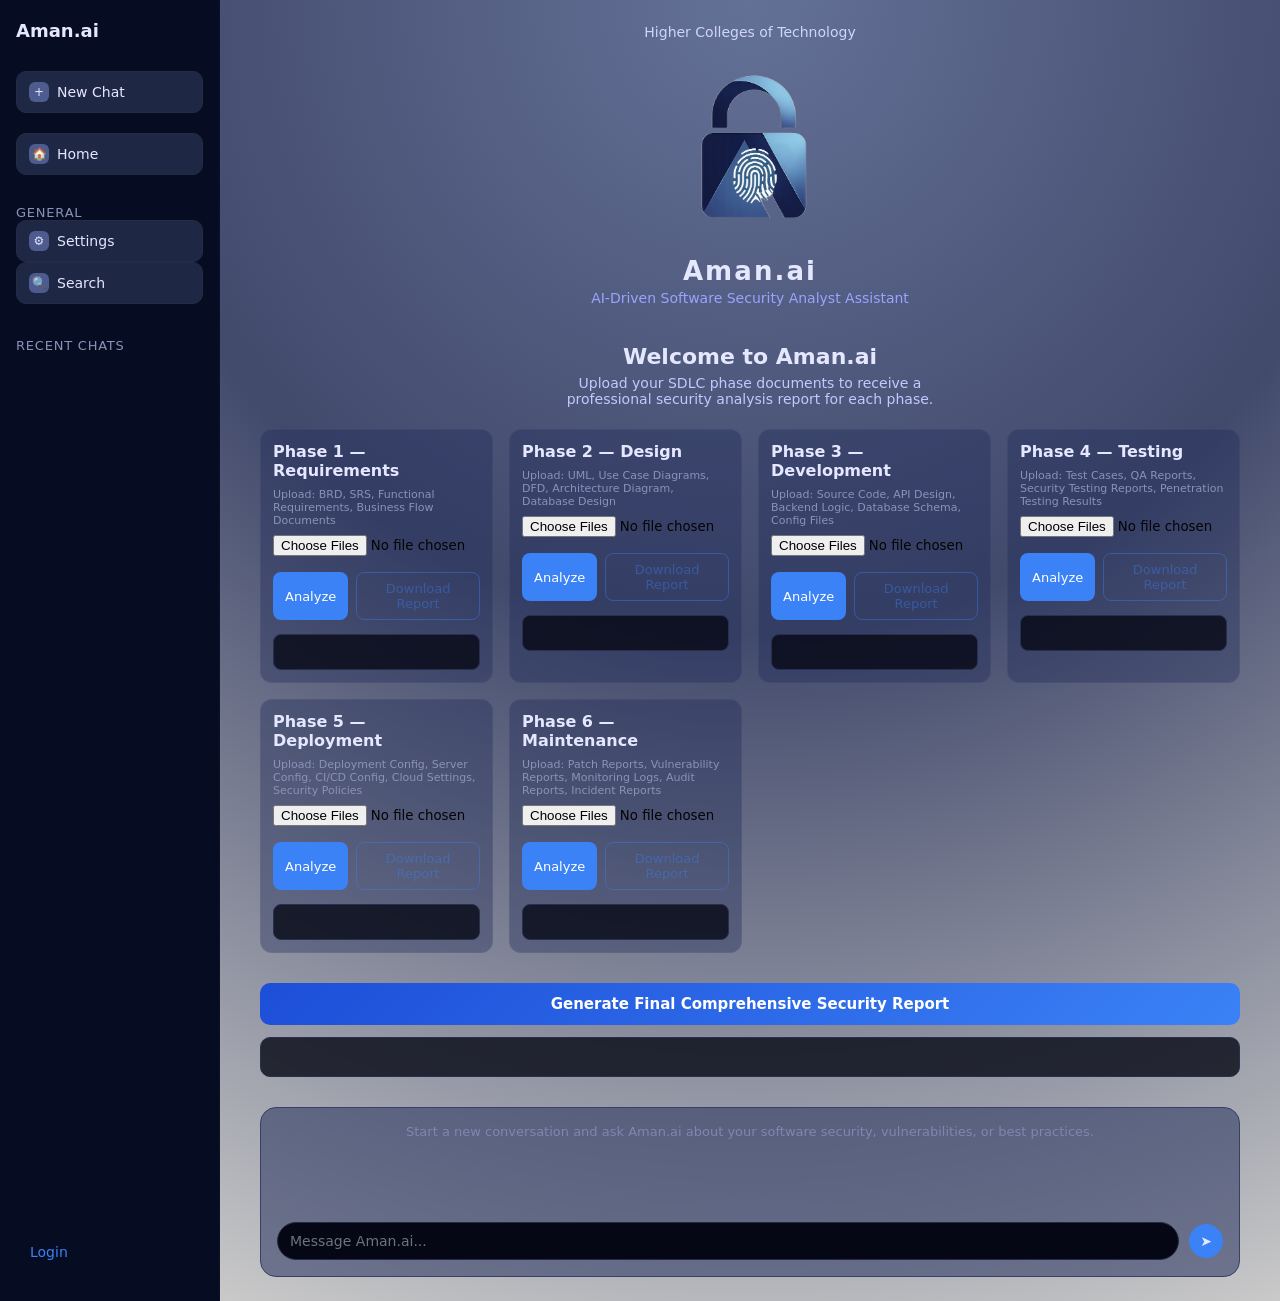
<file: index.html>
<!DOCTYPE html>
<html lang="en">
<head>
  <meta charset="UTF-8" />
  <title>Aman.ai</title>
  <link rel="stylesheet" href="style.css">
</head>
<body>
  <div class="app-wrapper">

    <div class="sidebar">
      <div class="sidebar-title">Aman.ai</div>

      <button class="sidebar-btn" onclick="window.location.href='newchat.html'">
        <span class="icon">+</span> <span data-tkey="newChat">New Chat</span>
      </button>

      <button class="sidebar-btn" onclick="window.location.href='index.html'">
        <span class="icon">🏠</span> <span data-tkey="home">Home</span>
      </button>

      <div>
        <div class="sidebar-section-title" data-tkey="general">General</div>
        <button class="sidebar-btn" onclick="window.location.href='settings.html'">
          <span class="icon">⚙</span> <span data-tkey="settings">Settings</span>
        </button>
        <button class="sidebar-btn" onclick="window.location.href='search.html'">
          <span class="icon">🔍</span> <span data-tkey="search">Search</span>
        </button>
      </div>

      <div id="sessionsList" style="display:flex;flex-direction:column;gap:4px;overflow-y:auto;flex:1;margin-top:4px;">
        <div class="sidebar-section-title" data-tkey="recentChats">Recent Chats</div>
      </div>

      <div id="sidebarAuth" style="margin-bottom:20px;padding:0 4px;"></div>
    </div>

    <div class="main">
      <div class="top-text" id="hct">Higher Colleges of Technology</div>

      <div class="logo-wrapper">
        <img src="logo.png" class="logo-img" alt="Aman.ai logo">
        <div class="logo-text-main">Aman.ai</div>
        <div class="logo-text-sub" id="tagline">AI-Driven Software Security Analyst Assistant</div>
      </div>

      <div class="welcome-text">
        <h1 id="welcomeTitle">Welcome to Aman.ai</h1>
        <p id="welcomeDesc">Upload your SDLC phase documents to receive a professional security analysis report for each phase.</p>
      </div>

      <section class="sdlc-container" aria-label="SDLC phases">

        <div class="sdlc-card" data-phase="Requirements">
          <h3 class="sdlc-title">Phase 1 — Requirements</h3>
          <p class="sdlc-hint">Upload: BRD, SRS, Functional Requirements, Business Flow Documents</p>
          <input type="file" class="upload-input" multiple>
          <div class="file-list"></div>
          <div class="card-actions">
            <button class="analyze-btn" onclick="analyzeFile(this)" data-tkey="analyze">Analyze</button>
            <button class="download-btn" onclick="downloadReport(this)" disabled data-tkey="downloadReport">Download Report</button>
          </div>
          <div class="sdlc-result" aria-live="polite"></div>
        </div>

        <div class="sdlc-card" data-phase="Design">
          <h3 class="sdlc-title">Phase 2 — Design</h3>
          <p class="sdlc-hint">Upload: UML, Use Case Diagrams, DFD, Architecture Diagram, Database Design</p>
          <input type="file" class="upload-input" multiple>
          <div class="file-list"></div>
          <div class="card-actions">
            <button class="analyze-btn" onclick="analyzeFile(this)" data-tkey="analyze">Analyze</button>
            <button class="download-btn" onclick="downloadReport(this)" disabled data-tkey="downloadReport">Download Report</button>
          </div>
          <div class="sdlc-result" aria-live="polite"></div>
        </div>

        <div class="sdlc-card" data-phase="Development">
          <h3 class="sdlc-title">Phase 3 — Development</h3>
          <p class="sdlc-hint">Upload: Source Code, API Design, Backend Logic, Database Schema, Config Files</p>
          <input type="file" class="upload-input" multiple>
          <div class="file-list"></div>
          <div class="card-actions">
            <button class="analyze-btn" onclick="analyzeFile(this)" data-tkey="analyze">Analyze</button>
            <button class="download-btn" onclick="downloadReport(this)" disabled data-tkey="downloadReport">Download Report</button>
          </div>
          <div class="sdlc-result" aria-live="polite"></div>
        </div>

        <div class="sdlc-card" data-phase="Testing">
          <h3 class="sdlc-title">Phase 4 — Testing</h3>
          <p class="sdlc-hint">Upload: Test Cases, QA Reports, Security Testing Reports, Penetration Testing Results</p>
          <input type="file" class="upload-input" multiple>
          <div class="file-list"></div>
          <div class="card-actions">
            <button class="analyze-btn" onclick="analyzeFile(this)" data-tkey="analyze">Analyze</button>
            <button class="download-btn" onclick="downloadReport(this)" disabled data-tkey="downloadReport">Download Report</button>
          </div>
          <div class="sdlc-result" aria-live="polite"></div>
        </div>

        <div class="sdlc-card" data-phase="Deployment">
          <h3 class="sdlc-title">Phase 5 — Deployment</h3>
          <p class="sdlc-hint">Upload: Deployment Config, Server Config, CI/CD Config, Cloud Settings, Security Policies</p>
          <input type="file" class="upload-input" multiple>
          <div class="file-list"></div>
          <div class="card-actions">
            <button class="analyze-btn" onclick="analyzeFile(this)" data-tkey="analyze">Analyze</button>
            <button class="download-btn" onclick="downloadReport(this)" disabled data-tkey="downloadReport">Download Report</button>
          </div>
          <div class="sdlc-result" aria-live="polite"></div>
        </div>

        <div class="sdlc-card" data-phase="Maintenance">
          <h3 class="sdlc-title">Phase 6 — Maintenance</h3>
          <p class="sdlc-hint">Upload: Patch Reports, Vulnerability Reports, Monitoring Logs, Audit Reports, Incident Reports</p>
          <input type="file" class="upload-input" multiple>
          <div class="file-list"></div>
          <div class="card-actions">
            <button class="analyze-btn" onclick="analyzeFile(this)" data-tkey="analyze">Analyze</button>
            <button class="download-btn" onclick="downloadReport(this)" disabled data-tkey="downloadReport">Download Report</button>
          </div>
          <div class="sdlc-result" aria-live="polite"></div>
        </div>

      </section>

      <div class="final-report-section">
        <button class="final-report-btn" id="finalReportBtn" onclick="generateFinalReport()" data-tkey="generateFinal">
          Generate Final Comprehensive Security Report
        </button>
        <div class="final-report-result" id="finalReportResult" aria-live="polite"></div>
        <button class="download-btn final-download-btn" id="finalDownloadBtn" onclick="downloadFinalReport()" style="display:none;" data-tkey="downloadFinal">
          Download Final Report
        </button>
      </div>

      <div class="chat-box">
        <div class="chat-placeholder" id="chatPlaceholder" data-tkey="startChat">
          Start a new conversation and ask Aman.ai about your software security, vulnerabilities, or best practices.
        </div>
        <div class="chat-messages" id="chatMessages"></div>
        <div class="chat-input-wrapper">
          <input class="chat-input" id="chatInput" type="text" placeholder="Message Aman.ai..." />
          <button class="chat-icon-btn send" id="chatSendBtn">➤</button>
        </div>
      </div>
    </div>
  </div>

  <script src="sidebar.js"></script>
  <script>

    applyTheme();
    applyLang();
    buildSidebar({ activePage: "home" });

    document.getElementById("hct").textContent = t("hct");
    document.getElementById("tagline").textContent = t("tagline");
    document.getElementById("welcomeTitle").textContent = t("welcomeTitle");
    document.getElementById("welcomeDesc").textContent = t("welcomeDesc");
    document.getElementById("chatPlaceholder").textContent = t("startChat");
    document.getElementById("chatInput").placeholder = t("msgPlaceholder");

    const phaseResults = {};

    document.querySelectorAll(".upload-input").forEach(input => {
      input.addEventListener("change", () => {
        const fileList = input.nextElementSibling;
        fileList.innerHTML = "";
        Array.from(input.files).forEach(f => {
          const tag = document.createElement("span");
          tag.className = "file-tag";
          tag.textContent = f.name;
          fileList.appendChild(tag);
        });
      });
    });

    async function analyzeFile(button) {
      const card = button.closest(".sdlc-card");
      const phase = card.getAttribute("data-phase");
      const fileInput = card.querySelector(".upload-input");
      const resultBox = card.querySelector(".sdlc-result");
      const downloadBtn = card.querySelector(".download-btn");
      const files = Array.from(fileInput.files);

      if (files.length === 0) {
        alert("Please choose at least one file for the " + phase + " phase.");
        return;
      }

      const formData = new FormData();
      formData.append("phase", phase);
      files.forEach(f => formData.append("files", f));

      button.disabled = true;
      downloadBtn.disabled = true;
      resultBox.textContent = t("analyzing") + " " + files.length + " file(s)...";
      card.classList.remove("expanded");

      try {
        const response = await fetch(`${API_BASE}/api/analyze`, {
          method: "POST",
          body: formData
        });

        if (!response.ok) {
          const e = await response.json();
          throw new Error(e.detail || "Analysis failed.");
        }

        const data = await response.json();
        resultBox.textContent = data.analysis || "No response received.";
        phaseResults[phase] = data.analysis;
        card.classList.add("expanded");
        downloadBtn.disabled = false;
      } catch (error) {
        resultBox.textContent = "Error: " + error.message;
        card.classList.add("expanded");
      } finally {
        button.disabled = false;
      }
    }

    async function downloadReport(button) {
      const card = button.closest(".sdlc-card");
      const phase = card.getAttribute("data-phase");
      const content = phaseResults[phase];

      if (!content) return;

      const formData = new FormData();
      formData.append("phase", phase);
      formData.append("content", content);

      button.disabled = true;
      button.textContent = t("downloading");

      try {
        const response = await fetch(`${API_BASE}/api/download-report`, {
          method: "POST",
          body: formData
        });

        if (!response.ok) throw new Error("Download failed.");

        const blob = await response.blob();
        const url = URL.createObjectURL(blob);
        const a = document.createElement("a");
        a.href = url;
        a.download = `Aman_ai_${phase}_Report.docx`;
        a.click();
        URL.revokeObjectURL(url);
      } catch (error) {
        alert("Download error: " + error.message);
      } finally {
        button.disabled = false;
        button.textContent = t("downloadReport");
      }
    }

    async function generateFinalReport() {
      const btn = document.getElementById("finalReportBtn");
      const resultBox = document.getElementById("finalReportResult");
      const downloadBtn = document.getElementById("finalDownloadBtn");
      const phases = Object.entries(phaseResults).map(([phase, analysis]) => ({ phase, analysis }));

      if (phases.length === 0) {
        alert("Please analyze at least one SDLC phase first.");
        return;
      }

      btn.disabled = true;
      btn.textContent = t("generating");
      resultBox.textContent = t("generating");
      downloadBtn.style.display = "none";

      try {
        const response = await fetch(`${API_BASE}/api/final-report`, {
          method: "POST",
          headers: { "Content-Type": "application/json" },
          body: JSON.stringify(phases)
        });

        if (!response.ok) {
          const e = await response.json();
          throw new Error(e.detail || "Failed.");
        }

        const data = await response.json();
        resultBox.textContent = data.analysis || "No response received.";
        phaseResults["Final"] = data.analysis;
        downloadBtn.style.display = "inline-block";
      } catch (error) {
        resultBox.textContent = "Error: " + error.message;
      } finally {
        btn.disabled = false;
        btn.textContent = t("generateFinal");
      }
    }

    async function downloadFinalReport() {
      const content = phaseResults["Final"];
      if (!content) return;

      const btn = document.getElementById("finalDownloadBtn");
      btn.disabled = true;
      btn.textContent = t("downloading");

      const formData = new FormData();
      formData.append("phase", "Final");
      formData.append("content", content);

      try {
        const response = await fetch(`${API_BASE}/api/download-report`, {
          method: "POST",
          body: formData
        });

        if (!response.ok) throw new Error("Download failed.");

        const blob = await response.blob();
        const url = URL.createObjectURL(blob);
        const a = document.createElement("a");
        a.href = url;
        a.download = "Aman_ai_Final_Comprehensive_Security_Report.docx";
        a.click();
        URL.revokeObjectURL(url);
      } catch (error) {
        alert("Download error: " + error.message);
      } finally {
        btn.disabled = false;
        btn.textContent = t("downloadFinal");
      }
    }

    function appendChatMessage(text, type) {
      const container = document.getElementById("chatMessages");
      const placeholder = document.getElementById("chatPlaceholder");
      const chatBox = document.querySelector(".chat-box");

      const message = document.createElement("div");
      message.className = "chat-message " + type;
      message.textContent = text;

      container.appendChild(message);
      placeholder.style.display = "none";

      if (type === "assistant") chatBox.classList.add("has-response");
      container.scrollTop = container.scrollHeight;
    }

    async function sendChat() {
      const input = document.getElementById("chatInput");
      const sendBtn = document.getElementById("chatSendBtn");
      const question = input.value.trim();

      if (!question) return;

      const phaseContext = Object.entries(phaseResults)
        .filter(([p]) => p !== "Final")
        .map(([phase, response]) => `${phase} Phase Result:\n${response}`)
        .join("\n\n");

      const fullQuestion = phaseContext
        ? `${question}\n\nUse this SDLC analysis context:\n${phaseContext}`
        : question;

      appendChatMessage(question, "user");
      input.value = "";
      sendBtn.disabled = true;

      try {
        const response = await fetch(`${API_BASE}/api/newchat`, {
          method: "POST",
          headers: { "Content-Type": "application/json" },
          body: JSON.stringify({
            question: fullQuestion,
            history: []
          })
        });

        if (!response.ok) {
          const e = await response.json();
          throw new Error(e.detail || "Chat failed.");
        }

        const data = await response.json();
        appendChatMessage(data.answer || "No response received.", "assistant");
      } catch (error) {
        appendChatMessage("Error: " + error.message, "assistant");
      } finally {
        sendBtn.disabled = false;
      }
    }

    document.getElementById("chatSendBtn").addEventListener("click", sendChat);
    document.getElementById("chatInput").addEventListener("keydown", (e) => {
      if (e.key === "Enter") {
        e.preventDefault();
        sendChat();
      }
    });
  </script>
</body>
</html>
</file>
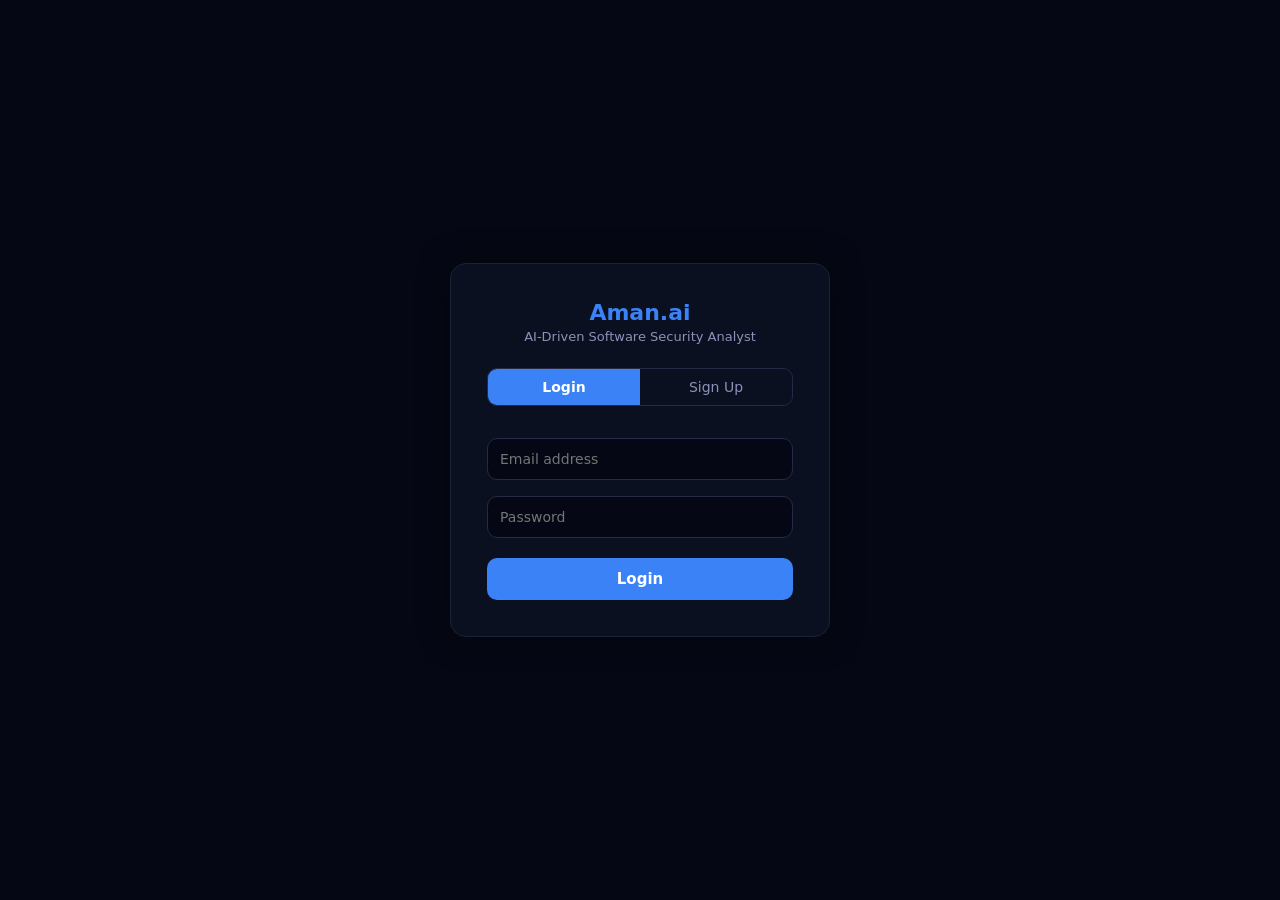
<file: login.html>
<!DOCTYPE html>
<html lang="en">
<head>
  <meta charset="UTF-8">
  <title>Aman.ai – Login</title>
  <link rel="stylesheet" href="style.css">

  <style>
    body {
      background:#050814;
      display:flex;
      justify-content:center;
      align-items:center;
      height:100vh;
    }

    .login-box {
      width:380px;
      padding:36px;
      background:#0b1020;
      border-radius:16px;
      border:1px solid #1b2238;
      box-shadow:0 0 30px rgba(0,0,0,0.5);
    }

    .login-box h2 {
      text-align:center;
      margin-bottom:4px;
      color:#3b82f6;
      font-size:22px;
    }

    .login-box .sub {
      text-align:center;
      font-size:13px;
      color:#8b92b8;
      margin-bottom:24px;
    }

    .tabs {
      display:flex;
      gap:0;
      margin-bottom:24px;
      border-radius:10px;
      overflow:hidden;
      border:1px solid #252b45;
    }

    .tab-btn {
      flex:1;
      padding:10px;
      background:#0b1020;
      color:#8b92b8;
      border:none;
      cursor:pointer;
      font-size:14px;
      transition:0.2s;
    }

    .tab-btn.active {
      background:#3b82f6;
      color:#fff;
      font-weight:600;
    }

    .form-section {
      display:none;
    }

    .form-section.active {
      display:block;
    }

    input {
      width:100%;
      padding:12px;
      margin:8px 0;
      border-radius:10px;
      border:1px solid #252b45;
      background:#050814;
      color:white;
      font-size:14px;
      outline:none;
      box-sizing:border-box;
    }

    input:focus {
      border-color:#3b82f6;
    }

    .btn-primary {
      width:100%;
      padding:12px;
      margin-top:12px;
      border-radius:10px;
      border:none;
      background:#3b82f6;
      color:white;
      font-size:15px;
      cursor:pointer;
      font-weight:600;
    }

    .btn-primary:hover {
      background:#2563eb;
    }

    .msg {
      font-size:13px;
      margin-top:10px;
      text-align:center;
      display:none;
    }

    .msg.error {
      color:#f87171;
    }

    .msg.success {
      color:#4ade80;
    }
  </style>
</head>

<body>

  <div class="login-box">
    <h2>Aman.ai</h2>
    <p class="sub">AI-Driven Software Security Analyst</p>

    <div class="tabs">
      <button class="tab-btn active" onclick="switchTab('login')">Login</button>
      <button class="tab-btn" onclick="switchTab('signup')">Sign Up</button>
    </div>

    <!-- Login -->
    <div class="form-section active" id="loginSection">
      <input type="email" id="loginEmail" placeholder="Email address" onkeydown="if(event.key==='Enter') doLogin()">

      <input type="password" id="loginPassword" placeholder="Password" onkeydown="if(event.key==='Enter') doLogin()">

      <button class="btn-primary" onclick="doLogin()">Login</button>

      <div class="msg error" id="loginError"></div>
    </div>

    <!-- Signup -->
    <div class="form-section" id="signupSection">

      <input type="text" id="signupName" placeholder="Full name" onkeydown="if(event.key==='Enter') doSignup()">

      <input type="email" id="signupEmail" placeholder="Email address" onkeydown="if(event.key==='Enter') doSignup()">

      <input type="password" id="signupPassword" placeholder="Password" onkeydown="if(event.key==='Enter') doSignup()">

      <button class="btn-primary" onclick="doSignup()">Create Account</button>

      <div class="msg error" id="signupError"></div>
      <div class="msg success" id="signupSuccess"></div>
    </div>
  </div>

  <script>

    if (localStorage.getItem("amanToken")) {
      window.location.href = "index.html";
    }

    function switchTab(tab) {
      document.getElementById("loginSection").classList.toggle("active", tab === "login");

      document.getElementById("signupSection").classList.toggle("active", tab === "signup");

      document.querySelectorAll(".tab-btn").forEach((b, i) =>
        b.classList.toggle("active", (i === 0) === (tab === "login"))
      );
    }

    function showMsg(id, text) {
      const el = document.getElementById(id);

      el.textContent = text;
      el.style.display = "block";

      setTimeout(() => {
        el.style.display = "none";
      }, 4000);
    }

    async function doLogin() {
      const email = document.getElementById("loginEmail").value.trim();
      const password = document.getElementById("loginPassword").value;

      if (!email || !password) {
        showMsg("loginError", "Please fill in all fields.");
        return;
      }

      const fd = new FormData();
      fd.append("email", email);
      fd.append("password", password);

      try {
        const res = await fetch(`${API_BASE}/api/login`, {
          method: "POST",
          body: fd
        });

        const data = await res.json();

        if (!res.ok) {
          showMsg("loginError", data.detail || "Login failed.");
          return;
        }

        localStorage.setItem("amanToken", data.token);

        localStorage.setItem("amanUser", JSON.stringify({
          name: data.name,
          email: data.email
        }));

        window.location.href = "index.html";

      } catch (err) {
        showMsg("loginError", "Server error: " + err.message);
      }
    }

    async function doSignup() {
      const name = document.getElementById("signupName").value.trim();
      const email = document.getElementById("signupEmail").value.trim();
      const password = document.getElementById("signupPassword").value;

      if (!name || !email || !password) {
        showMsg("signupError", "Please fill in all fields.");
        return;
      }

      const fd = new FormData();
      fd.append("name", name);
      fd.append("email", email);
      fd.append("password", password);

      try {
        const res = await fetch(`${API_BASE}/api/signup`, {
          method: "POST",
          body: fd
        });

        const data = await res.json();

        if (!res.ok) {
          showMsg("signupError", data.detail || "Signup failed.");
          return;
        }

        showMsg("signupSuccess", "Account created successfully!");

        setTimeout(() => {
          switchTab("login");
        }, 1200);

      } catch (err) {
        showMsg("signupError", "Server error: " + err.message);
      }
    }
  </script>

</body>
</html>
</file>
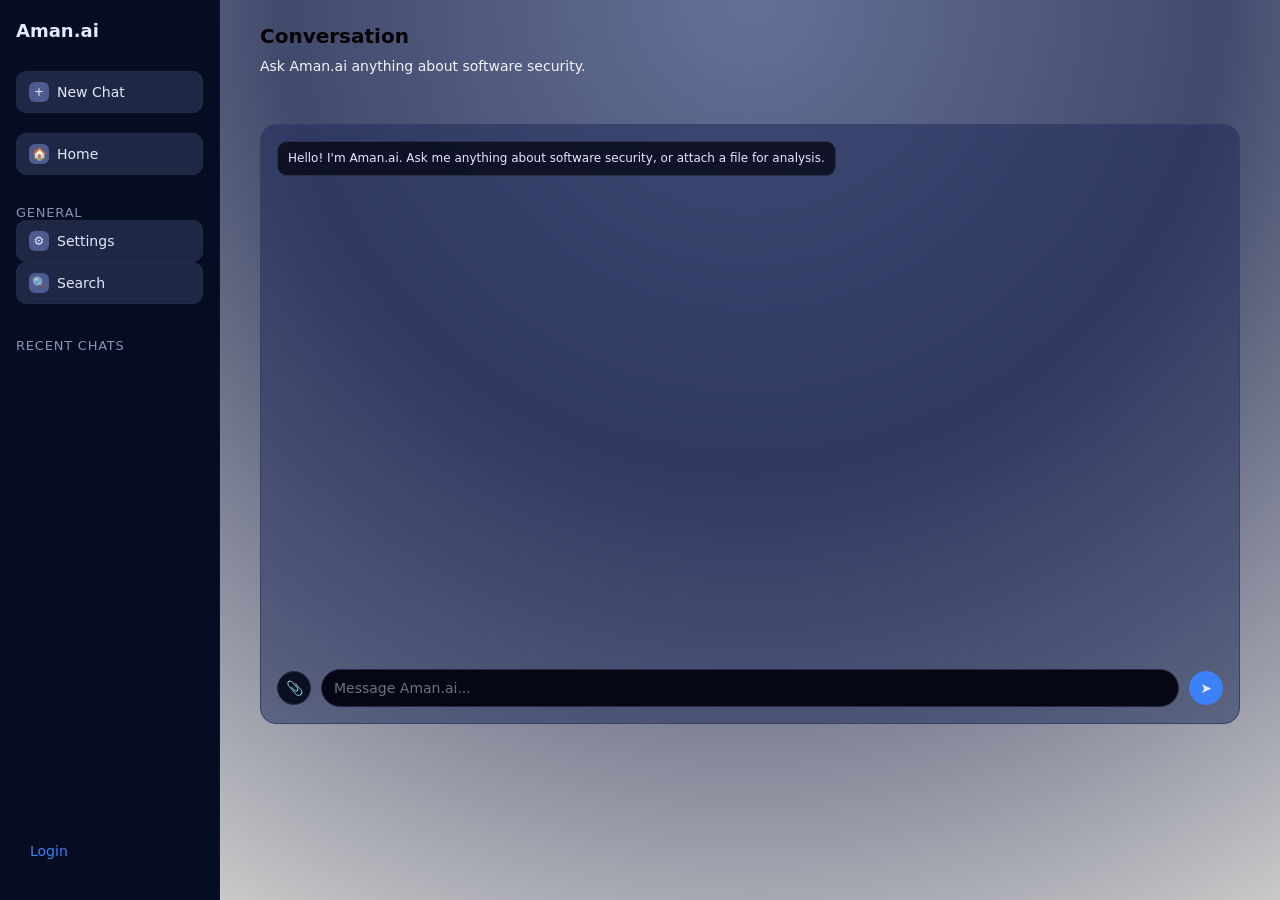
<file: newchat.html>
<!DOCTYPE html>
<html lang="en">
<head>
  <meta charset="UTF-8">
  <title>Aman.ai – Chat</title>
  <link rel="stylesheet" href="style.css">
</head>
<body>
  <div class="app-wrapper">
    <div class="sidebar">
      <div class="sidebar-title">Aman.ai</div>

      <button class="sidebar-btn" onclick="startNewChat()">
        <span class="icon">+</span> <span data-tkey="newChat">New Chat</span>
      </button>

      <button class="sidebar-btn" onclick="window.location.href='index.html'">
        <span class="icon">🏠</span> <span data-tkey="home">Home</span>
      </button>

      <div>
        <div class="sidebar-section-title" data-tkey="general">General</div>

        <button class="sidebar-btn" onclick="window.location.href='settings.html'">
          <span class="icon">⚙</span> <span data-tkey="settings">Settings</span>
        </button>

        <button class="sidebar-btn" onclick="window.location.href='search.html'">
          <span class="icon">🔍</span> <span data-tkey="search">Search</span>
        </button>
      </div>

      <div id="sessionsList" style="display:flex;flex-direction:column;gap:4px;overflow-y:auto;flex:1;margin-top:4px;">
        <div class="sidebar-section-title" data-tkey="recentChats">Recent Chats</div>
      </div>

      <div id="sidebarAuth" style="margin-bottom:20px;padding:0 4px;"></div>
    </div>

    <div class="main">
      <div class="page-title" id="convTitle">Conversation</div>
      <div class="page-desc" id="convDesc">Ask Aman.ai anything about software security.</div>

      <div class="chat-box has-response">
        <div class="chat-messages" id="chatMessages"></div>

        <div id="attachedFileBar" style="display:none;padding:4px 8px;font-size:11px;color:#93c5fd;background:rgba(59,130,246,0.1);border-radius:6px;margin-top:4px;cursor:pointer;"></div>

        <div class="chat-input-wrapper">
          <input type="file" id="fileAttachment" style="display:none" onchange="handleFileAttach()">
          <button class="chat-icon-btn" onclick="document.getElementById('fileAttachment').click()" title="Attach file">📎</button>
          <input class="chat-input" id="chatInput" type="text" placeholder="Message Aman.ai..." />
          <button class="chat-icon-btn send" id="sendBtn">➤</button>
        </div>
      </div>
    </div>
  </div>

  <script src="sidebar.js"></script>

  <script>
    

    applyTheme();
    applyLang();

    const urlParams = new URLSearchParams(window.location.search);
    const urlSession = urlParams.get("session");

    buildSidebar({ activeSessionId: urlSession ? parseInt(urlSession) : null });

    document.getElementById("convTitle").textContent = t("conversation");
    document.getElementById("convDesc").textContent = t("convDesc");
    document.getElementById("chatInput").placeholder = t("msgPlaceholder");

    let currentSessionId = null;
    const chatHistory = [];
    let attachedFile = null;

    async function init() {
      if (urlSession) {
        await loadSession(parseInt(urlSession));
      } else if (TOKEN) {
        await startNewChat();
      } else {
        appendMessage(t("helloMsg"), "assistant");
      }
    }

    async function startNewChat() {
      if (!TOKEN) {
        document.getElementById("chatMessages").innerHTML = "";
        appendMessage(t("helloMsg"), "assistant");
        return;
      }

      try {
        const res = await fetch(`${API_BASE}/api/chat/session`, {
          method: "POST",
          headers: { Authorization: "Bearer " + TOKEN }
        });

        if (!res.ok) {
          const e = await res.json();
          throw new Error(e.detail || "Failed to create session.");
        }

        const data = await res.json();
        currentSessionId = data.session_id;

        chatHistory.length = 0;
        document.getElementById("chatMessages").innerHTML = "";
        appendMessage(t("helloMsg"), "assistant");

        window.history.replaceState({}, "", `newchat.html?session=${currentSessionId}`);
        loadSidebarSessions("sessionsList", currentSessionId);
      } catch (err) {
        appendMessage("Error creating session: " + err.message, "assistant");
      }
    }

    async function loadSession(sessionId) {
      currentSessionId = sessionId;
      chatHistory.length = 0;
      document.getElementById("chatMessages").innerHTML = "";
      window.history.replaceState({}, "", `newchat.html?session=${sessionId}`);

      try {
        const res = await fetch(`${API_BASE}/api/chat/history?session_id=${sessionId}`, {
          headers: { Authorization: "Bearer " + TOKEN }
        });

        if (!res.ok) {
          const e = await res.json();
          throw new Error(e.detail || "Failed to load session.");
        }

        const data = await res.json();
        const messages = data.messages || [];

        if (messages.length === 0) {
          appendMessage(t("helloMsg"), "assistant");
        } else {
          messages.forEach(m => {
            appendMessage(m.content, m.role);
            chatHistory.push(m);
          });
        }
      } catch (err) {
        appendMessage("Error loading session: " + err.message, "assistant");
      }

      loadSidebarSessions("sessionsList", currentSessionId);
    }

    function appendMessage(text, type) {
      const container = document.getElementById("chatMessages");
      const div = document.createElement("div");

      div.className = "chat-message " + type;
      div.textContent = text;

      container.appendChild(div);
      container.scrollTop = container.scrollHeight;
    }

    function handleFileAttach() {
      const file = document.getElementById("fileAttachment").files[0];
      if (!file) return;

      attachedFile = file;

      const bar = document.getElementById("attachedFileBar");
      bar.style.display = "block";
      bar.textContent = `📎 ${file.name} — click to remove`;

      bar.onclick = () => {
        attachedFile = null;
        bar.style.display = "none";
        document.getElementById("fileAttachment").value = "";
      };
    }

    async function sendMessage() {
      const input = document.getElementById("chatInput");
      const sendBtn = document.getElementById("sendBtn");
      const question = input.value.trim();

      if (!question && !attachedFile) return;

      const displayText = question || `[File: ${attachedFile.name}]`;
      appendMessage(displayText, "user");

      input.value = "";
      sendBtn.disabled = true;

      const authHeaders = TOKEN ? { Authorization: "Bearer " + TOKEN } : {};

      try {
        let answer;

        if (attachedFile) {
          const fd = new FormData();
          fd.append("files", attachedFile);

          if (question) fd.append("question", question);
          if (currentSessionId) fd.append("session_id", currentSessionId);

          const res = await fetch(`${API_BASE}/api/newchat`, {
            method: "POST",
            headers: authHeaders,
            body: fd
          });

          if (!res.ok) {
            const e = await res.json();
            throw new Error(e.detail || "Failed");
          }

          answer = (await res.json()).answer;

          attachedFile = null;
          document.getElementById("attachedFileBar").style.display = "none";
          document.getElementById("fileAttachment").value = "";

        } else {
          chatHistory.push({ role: "user", content: question });

          const res = await fetch(`${API_BASE}/api/newchat`, {
            method: "POST",
            headers: {
              "Content-Type": "application/json",
              ...authHeaders
            },
            body: JSON.stringify({
              question,
              history: chatHistory,
              session_id: currentSessionId
            })
          });

          if (!res.ok) {
            const e = await res.json();
            throw new Error(e.detail || "Failed");
          }

          answer = (await res.json()).answer;
          chatHistory.push({ role: "assistant", content: answer });
        }

        appendMessage(answer, "assistant");
        loadSidebarSessions("sessionsList", currentSessionId);

      } catch (err) {
        appendMessage("Error: " + err.message, "assistant");
      } finally {
        sendBtn.disabled = false;
      }
    }

    document.getElementById("sendBtn").addEventListener("click", sendMessage);

    document.getElementById("chatInput").addEventListener("keydown", e => {
      if (e.key === "Enter") {
        e.preventDefault();
        sendMessage();
      }
    });

    init();
  </script>
</body>
</html>
</file>
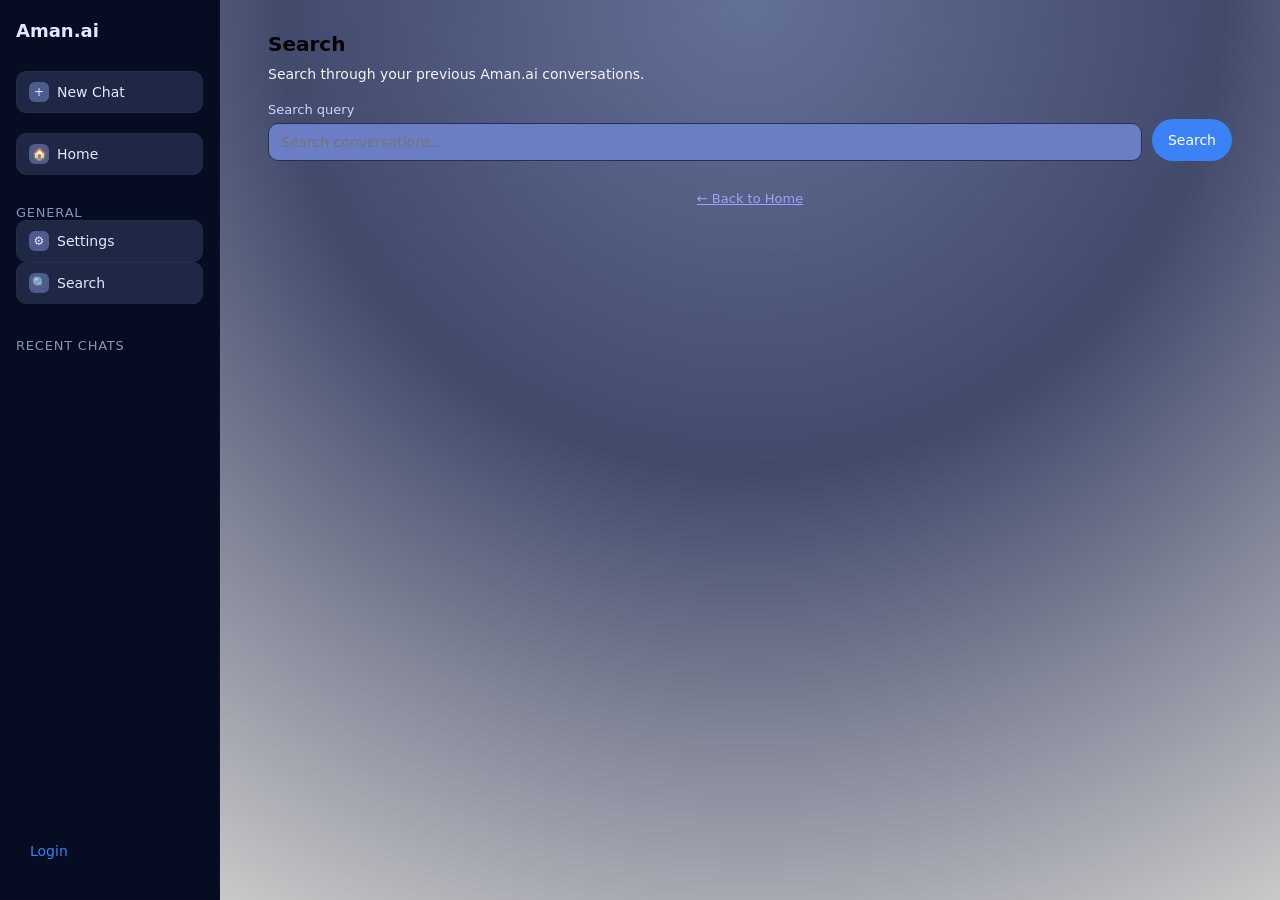
<file: search.html>
<!DOCTYPE html>
<html lang="en">
<head>
  <meta charset="UTF-8">
  <title>Aman.ai – Search</title>
  <link rel="stylesheet" href="style.css">
  <style>
    .result-card { background:rgba(30,41,88,0.4); border:1px solid #28304e; border-radius:10px; padding:12px 16px; margin-bottom:12px; }
    .result-card .result-q { font-size:13px; font-weight:600; color:#93c5fd; margin-bottom:6px; }
    .result-card .result-a { font-size:12px; color:#c3c8ff; white-space:pre-wrap; max-height:120px; overflow-y:auto; }
    .no-results { font-size:13px; color:#6b7280; margin-top:16px; }
    mark { background:rgba(59,130,246,0.35); color:#e5e7ff; border-radius:3px; padding:0 2px; }
  </style>
</head>
<body>
  <div class="app-wrapper">
    <div class="sidebar">
      <div class="sidebar-title">Aman.ai</div>

      <button class="sidebar-btn" onclick="window.location.href='newchat.html'">
        <span class="icon">+</span> <span data-tkey="newChat">New Chat</span>
      </button>

      <button class="sidebar-btn" onclick="window.location.href='index.html'">
        <span class="icon">🏠</span> <span data-tkey="home">Home</span>
      </button>

      <div>
        <div class="sidebar-section-title" data-tkey="general">General</div>

        <button class="sidebar-btn" onclick="window.location.href='settings.html'">
          <span class="icon">⚙</span> <span data-tkey="settings">Settings</span>
        </button>

        <button class="sidebar-btn" onclick="window.location.href='search.html'">
          <span class="icon">🔍</span> <span data-tkey="search">Search</span>
        </button>
      </div>

      <div id="sessionsList" style="display:flex;flex-direction:column;gap:4px;overflow-y:auto;flex:1;margin-top:4px;">
        <div class="sidebar-section-title" data-tkey="recentChats">Recent Chats</div>
      </div>

      <div id="sidebarAuth" style="margin-bottom:20px;padding:0 4px;"></div>
    </div>

    <div class="main" style="padding:32px 48px;">
      <div class="page-title" id="searchTitle">Search</div>
      <div class="page-desc" id="searchDesc">Search through your previous Aman.ai conversations.</div>

      <div class="form-group" style="display:flex;gap:10px;align-items:flex-end;">
        <div style="flex:1;">
          <label id="searchLabel">Search query</label>
          <input type="text" id="searchInput" placeholder="Search conversations..." onkeydown="if(event.key==='Enter') runSearch()">
        </div>

        <button class="primary-btn" id="searchBtn" style="margin-top:0;height:42px;" onclick="runSearch()">Search</button>
      </div>

      <div id="results"></div>

      <button class="link-btn" id="backBtn" onclick="window.location.href='index.html'" style="margin-top:16px;">
        ← Back to Home
      </button>
    </div>
  </div>

  <script src="sidebar.js"></script>

  <script>

    applyTheme();
    applyLang();
    buildSidebar({ activePage: "search" });

    document.getElementById("searchTitle").textContent = t("searchTitle");
    document.getElementById("searchDesc").textContent = t("searchDesc");
    document.getElementById("searchLabel").textContent = t("searchLabel");
    document.getElementById("searchInput").placeholder = t("searchPlaceholder");
    document.getElementById("searchBtn").textContent = t("searchBtn");
    document.getElementById("backBtn").textContent = t("backHome");

    function highlight(text, query) {
      if (!query) return text;

      const escaped = query.replace(/[.*+?^${}()|[\]\\]/g, "\\$&");
      return text.replace(new RegExp(`(${escaped})`, "gi"), "<mark>$1</mark>");
    }

    async function runSearch() {
      const q = document.getElementById("searchInput").value.trim().toLowerCase();
      const resultsEl = document.getElementById("results");
      const token = localStorage.getItem("amanToken");

      if (!q) {
        resultsEl.innerHTML = `<div class='no-results'>${LANG === "ar" ? "أدخل نص البحث." : "Please enter a search query."}</div>`;
        return;
      }

      if (!token) {
        resultsEl.innerHTML = `<div class='no-results'>${LANG === "ar" ? "يرجى تسجيل الدخول للبحث." : "Please log in to search your chat history."}</div>`;
        return;
      }

      try {
        const res = await fetch(`${API_BASE}/api/chat/history`, {
          headers: { Authorization: "Bearer " + token }
        });

        if (!res.ok) throw new Error("Failed to load history.");

        const data = await res.json();
        const messages = data.messages || [];

        if (messages.length === 0) {
          resultsEl.innerHTML = `<div class='no-results'>${LANG === "ar" ? "لا توجد محادثات." : "No chat history found."}</div>`;
          return;
        }

        const pairs = [];

        for (let i = 0; i < messages.length - 1; i++) {
          if (messages[i].role === "user" && messages[i + 1].role === "assistant") {
            pairs.push({
              q: messages[i].content,
              a: messages[i + 1].content
            });
            i++;
          }
        }

        const matches = pairs.filter(p =>
          p.q.toLowerCase().includes(q) ||
          p.a.toLowerCase().includes(q)
        );

        if (matches.length === 0) {
          resultsEl.innerHTML = `<div class='no-results'>${LANG === "ar" ? "لا نتائج لـ" : "No results for"} "<strong>${q}</strong>".</div>`;
          return;
        }

        resultsEl.innerHTML = matches.reverse().map(p => `
          <div class="result-card">
            <div class="result-q">Q: ${highlight(p.q, q)}</div>
            <div class="result-a">${highlight(p.a, q)}</div>
          </div>
        `).join("");

      } catch (err) {
        resultsEl.innerHTML = `<div class='no-results'>Error: ${err.message}</div>`;
      }
    }
  </script>
</body>
</html>
</file>
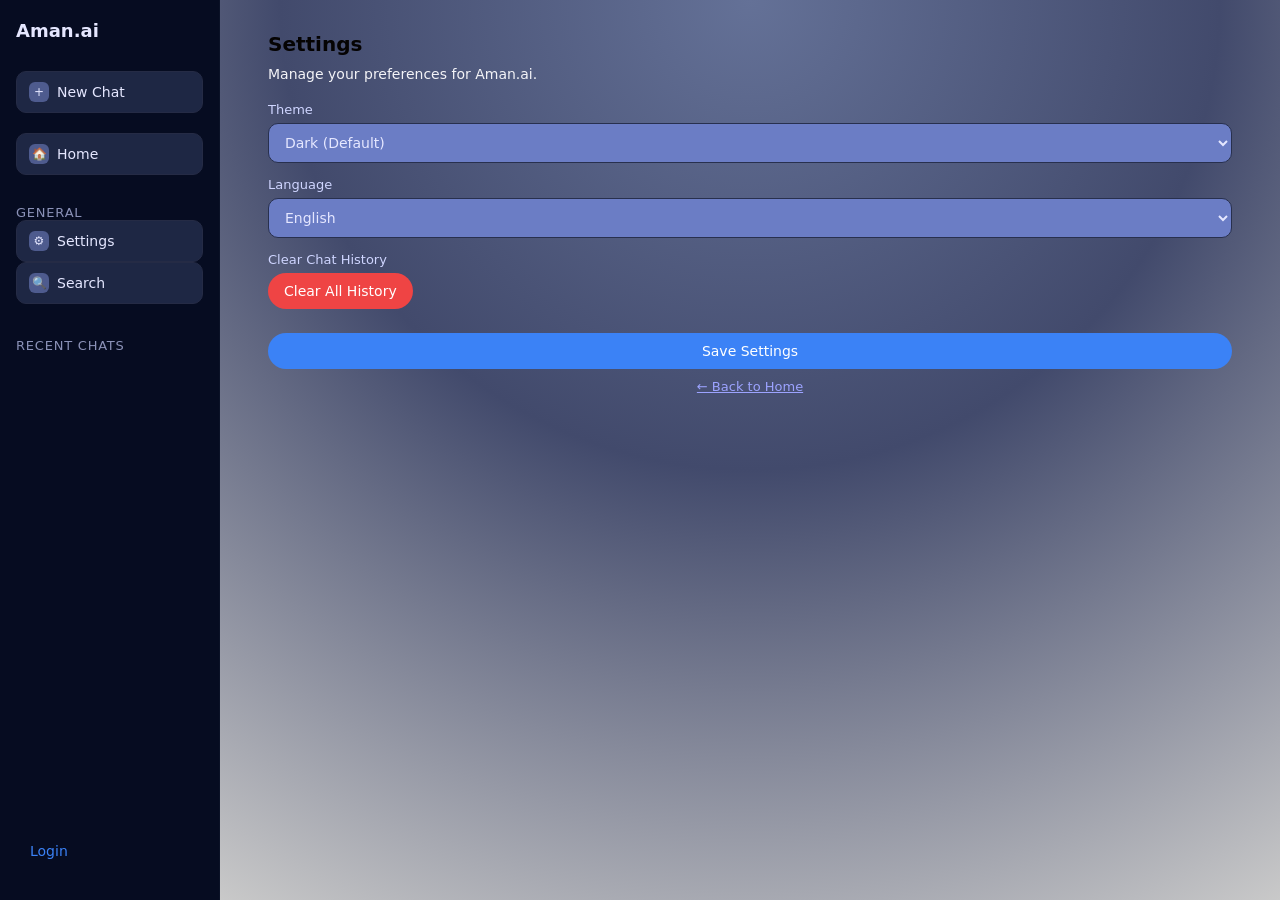
<file: settings.html>
<!DOCTYPE html>
<html lang="en">
<head>
  <meta charset="UTF-8">
  <title>Aman.ai – Settings</title>
  <link rel="stylesheet" href="style.css">
</head>
<body>
  <div class="app-wrapper">
    <div class="sidebar">
      <div class="sidebar-title">Aman.ai</div>

      <button class="sidebar-btn" onclick="window.location.href='newchat.html'">
        <span class="icon">+</span> <span data-tkey="newChat">New Chat</span>
      </button>

      <button class="sidebar-btn" onclick="window.location.href='index.html'">
        <span class="icon">🏠</span> <span data-tkey="home">Home</span>
      </button>

      <div>
        <div class="sidebar-section-title" data-tkey="general">General</div>

        <button class="sidebar-btn" onclick="window.location.href='settings.html'">
          <span class="icon">⚙</span> <span data-tkey="settings">Settings</span>
        </button>

        <button class="sidebar-btn" onclick="window.location.href='search.html'">
          <span class="icon">🔍</span> <span data-tkey="search">Search</span>
        </button>
      </div>

      <div id="sessionsList" style="display:flex;flex-direction:column;gap:4px;overflow-y:auto;flex:1;margin-top:4px;">
        <div class="sidebar-section-title" data-tkey="recentChats">Recent Chats</div>
      </div>

      <div id="sidebarAuth" style="margin-bottom:20px;padding:0 4px;"></div>
    </div>

    <div class="main" style="padding:32px 48px;">
      <div class="page-title" id="settingsTitle">Settings</div>
      <div class="page-desc" id="settingsDesc">Manage your preferences for Aman.ai.</div>

      <div class="form-group">
        <label id="themeLabel">Theme</label>
        <select id="themeSelect">
          <option value="dark" id="optDark">Dark (Default)</option>
          <option value="light" id="optLight">Light</option>
        </select>
      </div>

      <div class="form-group">
        <label id="langLabel">Language</label>
        <select id="langSelect">
          <option value="en" id="optEn">English</option>
          <option value="ar" id="optAr">Arabic</option>
        </select>
      </div>

      <div class="form-group">
        <label id="clearLabel">Clear Chat History</label>
        <button class="primary-btn" id="clearBtn" style="background:#ef4444;margin-top:0;" onclick="clearHistory()">
          Clear All History
        </button>
      </div>

      <button class="primary-btn" id="saveBtn" onclick="saveSettings()">Save Settings</button>

      <button class="link-btn" id="backBtn" onclick="window.location.href='index.html'">
        ← Back to Home
      </button>

      <div id="savedMsg" style="display:none;margin-top:12px;color:#4ade80;font-size:13px;"></div>
    </div>
  </div>

  <script src="sidebar.js"></script>

  <script>
    

    applyTheme();
    applyLang();
    buildSidebar({ activePage: "settings" });

    document.getElementById("settingsTitle").textContent = t("settingsTitle");
    document.getElementById("settingsDesc").textContent  = t("settingsDesc");
    document.getElementById("themeLabel").textContent    = t("theme");
    document.getElementById("langLabel").textContent     = t("language");
    document.getElementById("optDark").textContent       = t("dark");
    document.getElementById("optLight").textContent      = t("light");
    document.getElementById("optEn").textContent         = t("english");
    document.getElementById("optAr").textContent         = t("arabic");
    document.getElementById("clearLabel").textContent    = t("clearHistory");
    document.getElementById("clearBtn").textContent      = t("clearBtn");
    document.getElementById("saveBtn").textContent       = t("saveSettings");
    document.getElementById("backBtn").textContent       = t("backHome");

    document.getElementById("themeSelect").value = localStorage.getItem("amanTheme") || "dark";
    document.getElementById("langSelect").value  = localStorage.getItem("amanLang")  || "en";

    function saveSettings() {
      const theme = document.getElementById("themeSelect").value;
      const lang  = document.getElementById("langSelect").value;

      localStorage.setItem("amanTheme", theme);
      localStorage.setItem("amanLang", lang);

      const msg = document.getElementById("savedMsg");
      msg.textContent = t("saved");
      msg.style.display = "block";

      setTimeout(() => {
        window.location.reload();
      }, 800);
    }

    async function clearHistory() {
      if (!confirm(t("clearHistory") + "?")) return;

      const token = localStorage.getItem("amanToken");

      if (!token) {
        alert(LANG === "ar" ? "يجب تسجيل الدخول أولاً." : "You must be logged in.");
        return;
      }

      try {
        const res = await fetch(`${API_BASE}/api/chat/history`, {
          method: "DELETE",
          headers: { Authorization: "Bearer " + token }
        });

        if (!res.ok) {
          const e = await res.json();
          throw new Error(e.detail || "Failed to clear history.");
        }

        const msg = document.getElementById("savedMsg");
        msg.textContent = LANG === "ar" ? "✓ تم مسح السجل بنجاح." : "✓ History cleared.";
        msg.style.display = "block";

        setTimeout(() => msg.style.display = "none", 3000);

        loadSidebarSessions("sessionsList", null);

      } catch (err) {
        alert("Error: " + err.message);
      }
    }
  </script>
</body>
</html>
</file>
<file: style.css>
* {
  box-sizing: border-box;
  margin: 0;
  padding: 0;
  font-family: system-ui, -apple-system, BlinkMacSystemFont, "Segoe UI", sans-serif;
}

body {
  background: #ffffff;
  color: #050303;
  min-height: 100vh;
  display: flex;
  justify-content: center;
  align-items: center;
}

.app-wrapper {
  width: 100%;
  min-height: 100vh;
  background: #ffffff;   
  border-radius: 0;
  display: flex;
  overflow: hidden;
  box-shadow: none;       
  border: none;           
}


.sidebar {
  width: 220px;
  background: #060c21;
  border-right: 1px solid #0b1227;
  padding: 20px 16px;
  display: flex;
  flex-direction: column;
  gap: 20px;
}

.sidebar-title {
  font-size: 18px;
  font-weight: 600;
  margin-bottom: 10px;
  color: #e5e7ff;
}

.sidebar-btn {
  width: 100%;
  padding: 10px 12px;
  border-radius: 10px;
  border: 1px solid #252b45;
  background: #1e2744;
  color: #e5e7ff;
  font-size: 14px;
  text-align: left;
  cursor: pointer;
  display: flex;
  align-items: center;
  gap: 8px;
  transition: 0.2s;
}

.sidebar-btn:hover {
  background: #1a213d;
}

.active-session {
  background: #2d3a6b !important;
  border-color: #3b82f6 !important;
}

.sidebar-btn span.icon {
  width: 20px;
  height: 20px;
  border-radius: 6px;
  background: #4e5b8e;
  display: inline-flex;
  align-items: center;
  justify-content: center;
  font-size: 12px;
}

.sidebar-section-title {
  margin-top: 10px;
  font-size: 13px;
  color: #8b92b8;
  text-transform: uppercase;
  letter-spacing: 0.06em;
}

/* المنطقة الرئيسية */
.main {
  flex: 1;
  display: flex;
  flex-direction: column;
  padding: 24px 40px;
  background: radial-gradient(circle at top, #647197 0, #424a6c 45%, #c9c9c9 100%);
}

.top-text {
  text-align: center;
  font-size: 14px;
  color: #cfd5ff;
  margin-bottom: 10px;
}

.logo-wrapper {
  text-align: center;
  margin-top: 10px;
  margin-bottom: 20px;
}

.logo-img {
  width: 180px;
  height: 180px;
  object-fit: contain;
  margin-bottom: 12px;
}

.logo-text-main {
  font-size: 26px;
  font-weight: 700;
  letter-spacing: 0.08em;
  color: #e5e7ff;
}

.logo-text-sub {
  font-size: 14px;
  color: #9ca3ff;
  margin-top: 4px;
}

.welcome-text {
  text-align: center;
  margin-top: 18px;
  color: #e5e7ff;
}

.welcome-text h1 {
  font-size: 22px;
  margin-bottom: 6px;
}

.welcome-text p {
  font-size: 14px;
  color: #c3c8ff;
  max-width: 420px;
  margin: 0 auto;
}

/* صندوق الشات */
.chat-box {
  height: 170px;
  margin-top: 30px;
  border-radius: 16px;
  border: 1px solid #384068;
  background: rgba(30, 41, 88, 0.512);
  display: flex;
  flex-direction: column;
  justify-content: flex-end;
  padding: 16px;
  gap: 10px;
}

.chat-messages {
  flex: 2;
  overflow-y: auto;
  display: flex;
  flex-direction: column;
  gap: 8px;
}

.chat-message {
  padding: 8px 10px;
  border-radius: 10px;
  font-size: 12px;
  line-height: 1.4;
  white-space: pre-wrap;
}

.chat-message.user {
  align-self: flex-end;
  background: rgba(59, 130, 246, 0.2);
  border: 1px solid rgba(59, 130, 246, 0.5);
  color: #e5e7ff;
}

.chat-message.assistant {
  align-self: flex-start;
  background: rgba(5, 8, 20, 0.8);
  border: 1px solid #28304e;
  color: #e5e7ff;
}

.chat-placeholder {
  text-align: center;
  font-size: 13px;
  color: #7f86b0;
}

.chat-input-wrapper {
  display: flex;
  align-items: center;
  gap: 10px;
  margin-top: 8px;
}

.chat-input {
  flex: 1;
  padding: 10px 12px;
  border-radius: 999px;
  border: 1px solid #252b45;
  background: #050814;
  color: #e5e7ff;
  font-size: 14px;
  outline: none;
}

.chat-input::placeholder {
  color: #6b7280;
}

.chat-icon-btn {
  width: 34px;
  height: 34px;
  border-radius: 999px;
  border: 1px solid #252b45;
  background: #0b1020;
  display: flex;
  align-items: center;
  justify-content: center;
  color: #e5e7ff;
  font-size: 14px;
  cursor: pointer;
  transition: 0.2s;
}

.chat-icon-btn.send {
  background: #3b82f6;
  border-color: #3b82f6;
}

.chat-icon-btn:hover {
  transform: translateY(-1px);
  box-shadow: 0 0 10px rgba(59, 130, 246, 0.4);
}

/* صفحات داخلية بسيطة */
.page-title {
  font-size: 20px;
  font-weight: 600;
  margin-bottom: 10px;
}

.page-desc {
  font-size: 14px;
  color: #f3f3f7;
  margin-bottom: 20px;
}

.form-group {
  margin-bottom: 14px;
}

.form-group label {
  display: block;
  font-size: 13px;
  margin-bottom: 6px;
  color: #cfd5ff;
}

.form-group input,
.form-group select,
.form-group textarea {
  width: 100%;
  padding: 10px 12px;
  border-radius: 10px;
  border: 1px solid #28304e;
  background: #6b7dc5;
  color: #e5e7ff;
  font-size: 14px;
  outline: none;
}

.primary-btn {
  padding: 10px 16px;
  border-radius: 999px;
  border: none;
  background: #3b82f6;
  color: #ffffff;
  font-size: 14px;
  cursor: pointer;
  margin-top: 10px;
}

.link-btn {
  background: transparent;
  border: none;
  color: #9ca3ff;
  font-size: 13px;
  cursor: pointer;
  text-decoration: underline;
  margin-top: 10px;
}

.login-link {
  text-align: right;
  margin-top: 15px;
  margin-right: 10px;
}

.login-link a {
  color: #3b82f6;
  font-size: 14px;
  text-decoration: none;
  font-weight: 500;
}

.login-link a:hover {
  text-decoration: underline;
}

.login-bottom {
  margin-top: auto;
  margin-left: 10px;
  margin-bottom: 20px;
  color: #3b82f6;
  font-size: 14px;
  text-decoration: none;
  font-weight: 500;
}

.login-bottom:hover {
  text-decoration: underline;
}

.sdlc-container {
  display: grid;
  grid-template-columns: repeat(auto-fit, minmax(220px, 1fr));
  gap: 16px;
  margin-top: 22px;
}

.sdlc-card {
  background: rgba(30, 41, 88, 0.36);
  border: 1px solid rgba(255, 255, 255, 0.04);
  padding: 12px;
  border-radius: 12px;
  min-height: 120px;
  display: flex;
  flex-direction: column;
  gap: 8px;
}

.sdlc-card.expanded {
  grid-column: 1 / -1;
}

.sdlc-title {
  font-size: 16px;
  color: #e5e7ff;
  margin: 0;
}

.sdlc-prompt {
  flex: 1;
  resize: vertical;
  min-height: 60px;
  padding: 8px;
  border-radius: 8px;
  border: 1px solid #28304e;
  background: #050814;
  color: #e5e7ff;
  font-size: 13px;
  outline: none;
}

.sdlc-prompt::placeholder {
  color: #9aa1d6;
}

.analyze-btn {
  padding: 8px 12px;
  border-radius: 8px;
  border: none;
  background: #3b82f6;
  color: #ffffff;
  font-size: 13px;
  cursor: pointer;
}

.analyze-btn:disabled {
  opacity: 0.6;
  cursor: not-allowed;
}

.sdlc-result {
  margin-top: 6px;
  padding: 8px;
  border-radius: 8px;
  background: rgba(5, 8, 20, 0.8);
  border: 1px solid #28304e;
  color: #e5e7ff;
  font-size: 12px;
  white-space: pre-wrap;
  min-height: 36px;
  max-height: 160px;
  overflow-y: auto;
}

.sdlc-card.expanded .sdlc-result {
  height: 300px;
  max-height: none;
}

@media (max-width: 600px) {
  .sdlc-container { grid-template-columns: 1fr; }
}

.chat-box.has-response {
  height: 600px;
}

/* Light theme */
body.theme-light {
  background: #f1f5f9;
  color: #1e293b;
}
body.theme-light .app-wrapper { background: #f1f5f9; }
body.theme-light .main {
  background: linear-gradient(135deg, #e2e8f0 0%, #f8fafc 100%);
  color: #1e293b;
}
body.theme-light .sidebar { background: #1e293b; }
body.theme-light .chat-box,
body.theme-light .sdlc-card,
body.theme-light .final-report-result {
  background: rgba(255,255,255,0.85);
  border-color: #cbd5e1;
  color: #1e293b;
}
body.theme-light .chat-input,
body.theme-light .sdlc-prompt {
  background: #ffffff;
  color: #1e293b;
  border-color: #cbd5e1;
}
body.theme-light .sdlc-result {
  background: #f8fafc;
  color: #1e293b;
  border-color: #cbd5e1;
}
body.theme-light .sdlc-title,
body.theme-light .page-title,
body.theme-light .logo-text-main,
body.theme-light .welcome-text h1 { color: #1e293b; }
body.theme-light .top-text,
body.theme-light .logo-text-sub,
body.theme-light .welcome-text p,
body.theme-light .page-desc { color: #475569; }
body.theme-light .chat-message.assistant {
  background: #f1f5f9;
  border-color: #cbd5e1;
  color: #1e293b;
}
body.theme-light .chat-message.user {
  background: rgba(59,130,246,0.1);
  color: #1e293b;
}

.sdlc-hint {
  font-size: 11px;
  color: #8b92b8;
  margin: 0;
}

.card-actions {
  display: flex;
  gap: 8px;
}

.download-btn {
  padding: 8px 12px;
  border-radius: 8px;
  border: 1px solid #3b82f6;
  background: transparent;
  color: #3b82f6;
  font-size: 13px;
  cursor: pointer;
  transition: 0.2s;
}

.download-btn:hover:not(:disabled) {
  background: rgba(59, 130, 246, 0.15);
}

.download-btn:disabled {
  opacity: 0.4;
  cursor: not-allowed;
}

.file-list {
  display: flex;
  flex-wrap: wrap;
  gap: 6px;
  min-height: 0;
}

.file-tag {
  background: rgba(59, 130, 246, 0.15);
  border: 1px solid rgba(59, 130, 246, 0.4);
  color: #93c5fd;
  font-size: 11px;
  padding: 3px 8px;
  border-radius: 999px;
  max-width: 180px;
  overflow: hidden;
  text-overflow: ellipsis;
  white-space: nowrap;
}

.final-report-section {
  margin-top: 30px;
  display: flex;
  flex-direction: column;
  gap: 12px;
}

.final-report-btn {
  padding: 12px 20px;
  border-radius: 10px;
  border: none;
  background: linear-gradient(135deg, #1d4ed8, #3b82f6);
  color: #ffffff;
  font-size: 15px;
  font-weight: 600;
  cursor: pointer;
  transition: 0.2s;
}

.final-report-btn:disabled {
  opacity: 0.6;
  cursor: not-allowed;
}

.final-report-result {
  padding: 12px;
  border-radius: 10px;
  background: rgba(5, 8, 20, 0.8);
  border: 1px solid #28304e;
  color: #e5e7ff;
  font-size: 13px;
  white-space: pre-wrap;
  min-height: 40px;
  max-height: 400px;
  overflow-y: auto;
}

.final-download-btn {
  align-self: flex-start;
  padding: 10px 18px;
  font-size: 14px;
}
</file>
